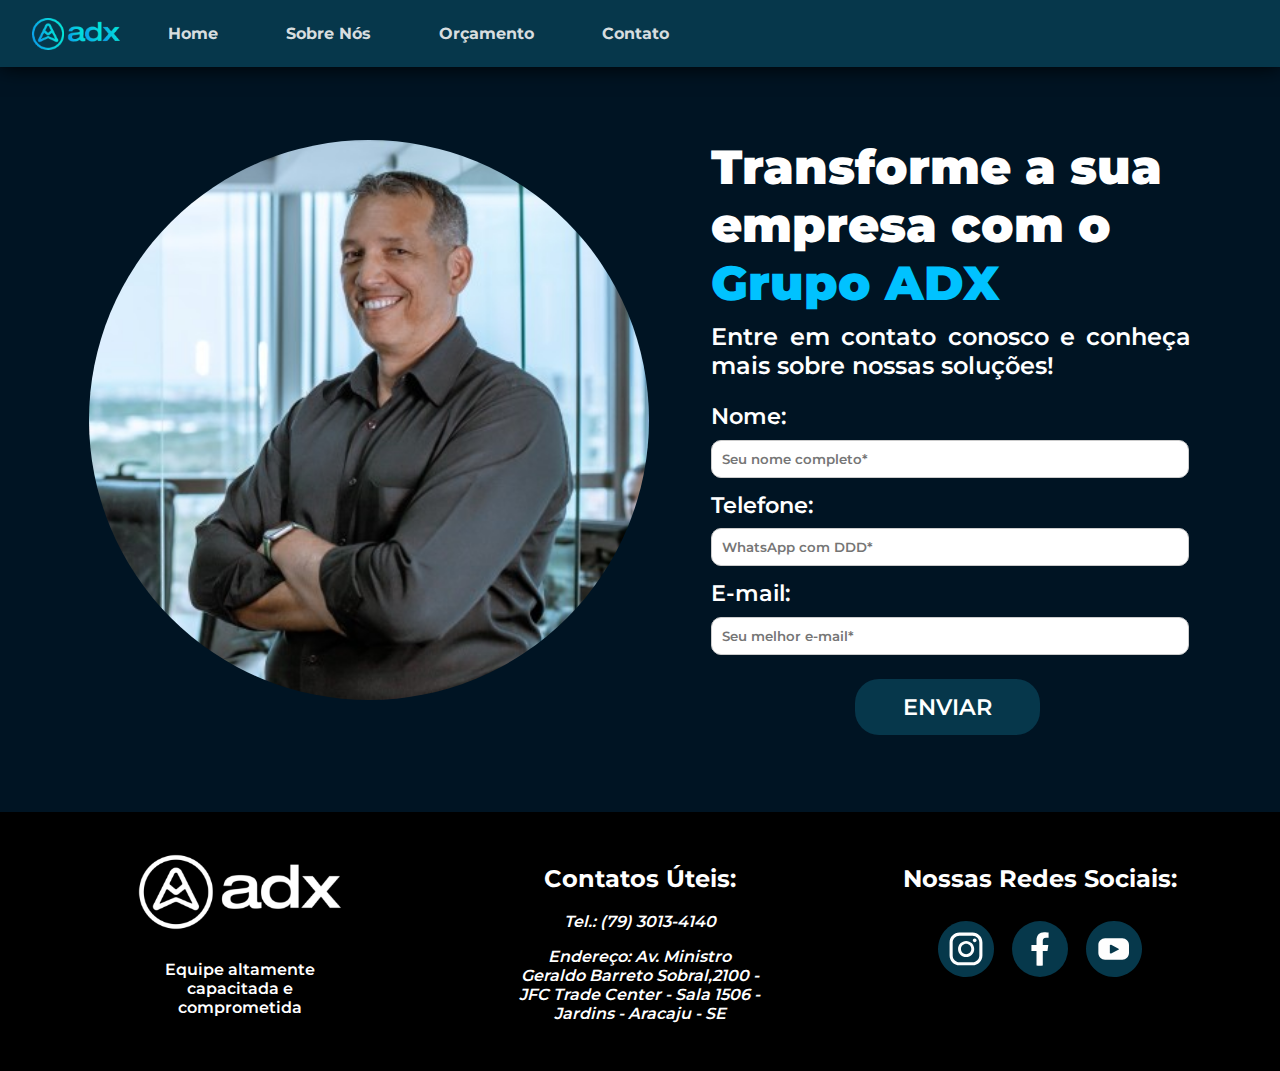
<file: contato.html>
<!DOCTYPE html>
<html lang="pt-br">
<head>
    <meta charset="UTF-8">
    <meta name="viewport" content="width=device-width, initial-scale=1.0">
    <title>Contato</title>
    <link rel="stylesheet" href="contato.css">
</head>
<body>
    <header>
        <img src="Imagens/logo-adx.png" alt="Logo ADX">        
        <div class="nav">
            <a href="index.html">Home</a>
            <a href="sobre.html">Sobre Nós</a>
            <a href="orcamento.html">Orçamento</a>
            <a href="contato.html">Contato</a>
        </div>
    </header>        
    <main>
        <img src="Imagens/contato-img.jpg" alt="Imagem do Grupo ADX">
        <div class="main-right">
            <h1>Transforme a sua<br>empresa com o<br><span>Grupo ADX</span> </h1>
            <h2>Entre em contato conosco e conheça mais sobre nossas soluções!</h2>
            <p>Nome:</p>
            <div class="inputs">
                <form action="#">
                    <input type="text" name="nome" placeholder="Seu nome completo*">
                </form>
                <p>Telefone:</p>
                <form action="#">
                    <input type="tel" name="telefone" placeholder="WhatsApp com DDD*">
                </form>
                <p>E-mail:</p>
                <form action="#">
                    <input type="email" name="email" placeholder="Seu melhor e-mail*">
                </form>
            </div>
            <a href="#">
                <button class="button">
                    <span class="button-content">ENVIAR</span>
                </button>
            </a>
    </main>
    <footer>
        <div class="footer-left">
            <img src="Imagens/logo-adx-footer.png" alt="Logo ADX">
            <p>Equipe altamente<br>capacitada e<br>comprometida 
            </p>
        </div>
        <div class="footer-mid">
            <h2>Contatos Úteis:</h2>
            <p><i>Tel.: (79) 3013-4140</i></p>
            <p><i>Endereço: Av. Ministro<br>Geraldo Barreto Sobral,2100 -<br>JFC Trade Center - Sala 1506 -<br>Jardins - Aracaju - SE</i></p>
        </div>
        <div class="footer-right">
            <h2>Nossas Redes Sociais:</h2>
            <div class="redes">
                <a href="https://www.instagram.com/grupo.adx/" class="button2" target="_blank"><img src="Imagens/logo-insta.svg" alt="Logo Instagram"></a>
                <a href="https://www.facebook.com/ADXTI/?locale=pt_BR" class="button2" target="_blank"><img src="Imagens/logo-face.svg" alt="Logo Facebook"></a>
                <a href="https://www.youtube.com/channel/UCEI22GTWsLaB7lqHGfcXmxw/videos" class="button2" target="_blank"><img src="Imagens/logo-ytb.svg" alt="Logo Youtube"></a>
            </div>
        </div>
    </footer>
</body>
</html>
</file>
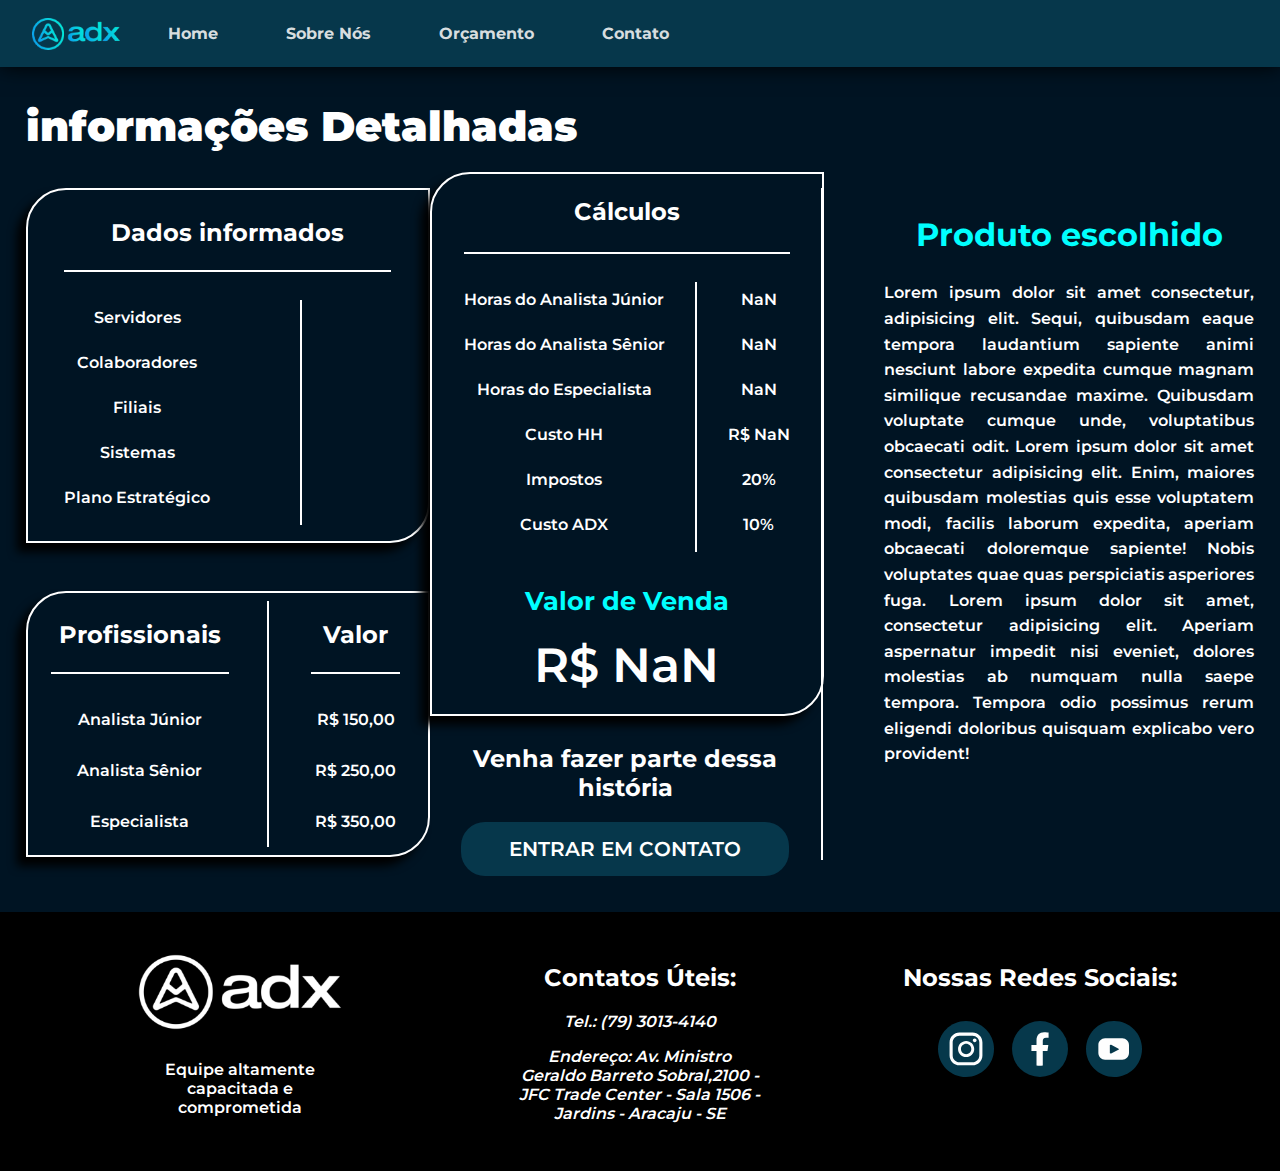
<file: info.html>
<!DOCTYPE html>
<html lang="pt-br">
<head>
    <meta charset="UTF-8">
    <meta name="viewport" content="width=device-width, initial-scale=1.0">
    <title>Informações detalhadas</title>
    <link rel="stylesheet" href="info.css">
</head>
<body>
    <header>
        <img src="Imagens/logo-adx.png" alt="Logo ADX">        
        <div class="nav">
            <a href="index.html">Home</a>
            <a href="sobre.html">Sobre Nós</a>
            <a href="orcamento.html">Orçamento</a>
            <a href="contato.html">Contato</a>
        </div>        
    </header>
    <main>
        <div class="main-titulo">
            <h1>informações Detalhadas</h1>
        </div>

        <section class="main-dados">            
            <div class="dados-left">
                <div class="dados-informados">
                    <h2>Dados informados</h2>
                    <div class= "inputs">
                        <div class="inputs1-left">
                            <p>Servidores</p>
                            <p>Colaboradores</p>
                            <p>Filiais</p>
                            <p>Sistemas</p>
                            <p>Plano Estratégico</p>
                        </div>
                        <hr>
                        <div class="inputs1-right">
                            <p id="infoServidores"></p>
                            <p id="infoColaboradores"></p>
                            <p id="infoFiliais"></p>
                            <p id="infoSistemas"></p>
                            <p id="infoPlanoEstrategico"></p>
                        </div>
                    </div>
                </div>
                <div class="profissionais">
                    <div class="inputs2-left">
                        <h2>Profissionais</h2>
                        <p>Analista Júnior</p>
                        <p>Analista Sênior</p>
                        <p>Especialista</p>
                    </div>
                    <div class="inputs2-right">
                        <h2>Valor</h2>
                        <p>R$ 150,00</p>
                        <p>R$ 250,00</p>
                        <p>R$ 350,00</p>
                    </div>
                </div>
            </div>            
            
                <div class="dados-mid">
                    <div class="calculos">
                        <h2>Cálculos</h2>
                        <div class= "inputs">
                            <div class="inputs3-left">
                                <p>Horas do Analista Júnior</p>
                                <p>Horas do Analista Sênior</p>
                                <p>Horas do Especialista</p>
                                <p>Custo HH</p>
                                <p>Impostos</p>
                                <p>Custo ADX</p>
                            </div>
                            <hr>
                            <div class="inputs3-right">
                                <p id="horasAnalistaJunior"></p>
                                <p id="horasAnalistaSenior"></p>
                                <p id="horasEspecialista"></p>
                                <p id="custoHH"></p>
                                <p>20%</p>
                                <p>10%</p>
                            </div>
                        </div>
                        <div class="sub-titulo-calculo">
                            <h3>Valor de Venda</h3>
                            <p id="valortotal"><span>R$</span> XX,XX</p>
                        </div>
                    </div>
                    <div class="contato">
                        <h2 class="titulo-button">Venha fazer parte dessa história</h2>
                        <a href="contato.html">
                            <button class="button">
                                <span class="button-content">ENTRAR EM CONTATO</span>
                            </button>
                        </a>
                    </div>
                </div>
            
            <div class="dados-right">
                <h2>Produto escolhido</h2>
                <p>Lorem ipsum dolor sit amet consectetur, adipisicing elit. Sequi, quibusdam eaque tempora laudantium sapiente animi nesciunt labore expedita cumque magnam similique recusandae maxime. Quibusdam voluptate cumque unde, voluptatibus obcaecati odit. Lorem ipsum dolor sit amet consectetur adipisicing elit. Enim, maiores quibusdam molestias quis esse voluptatem modi, facilis laborum expedita, aperiam obcaecati doloremque sapiente! Nobis voluptates quae quas perspiciatis asperiores fuga. Lorem ipsum dolor sit amet, consectetur adipisicing elit. Aperiam aspernatur impedit nisi eveniet, dolores molestias ab numquam nulla saepe tempora. Tempora odio possimus rerum eligendi doloribus quisquam explicabo vero provident!</p>
            </div>
        </section>
    </main>
    <footer>
        <div class="footer-left">
            <img src="Imagens/logo-adx-footer.png" alt="Logo ADX">
            <p>Equipe altamente<br>capacitada e<br>comprometida 
            </p>
        </div>
        <div class="footer-mid">
            <h2>Contatos Úteis:</h2>
            <p><i>Tel.: (79) 3013-4140</i></p>
            <p><i>Endereço: Av. Ministro<br>Geraldo Barreto Sobral,2100 -<br>JFC Trade Center - Sala 1506 -<br>Jardins - Aracaju - SE</i></p>
        </div>
        <div class="footer-right">
            <h2>Nossas Redes Sociais:</h2>
            <div class="redes">
                <a href="https://www.instagram.com/grupo.adx/" class="button2" target="_blank"><img src="Imagens/logo-insta.svg" alt="Logo Instagram"></a>
                <a href="https://www.facebook.com/ADXTI/?locale=pt_BR" class="button2" target="_blank"><img src="Imagens/logo-face.svg" alt="Logo Facebook"></a>
                <a href="https://www.youtube.com/channel/UCEI22GTWsLaB7lqHGfcXmxw/videos" class="button2" target="_blank"><img src="Imagens/logo-ytb.svg" alt="Logo Youtube"></a>
            </div>
        </div>
    </footer>
<script>
        var infoServidores = localStorage.getItem('quantidadeServidores');
        var infoColaboradores = localStorage.getItem('numColaboradores');
        var infoFiliais = localStorage.getItem('numFiliais');
        var infoSistemas = localStorage.getItem('sistemasUtilizados');
        var infoPlanoEstrategico = localStorage.getItem('planoEstrategico');

        // Exibir os valores recuperados
        document.getElementById('infoServidores').textContent = infoServidores;
        document.getElementById('infoColaboradores').textContent = infoColaboradores;
        document.getElementById('infoFiliais').textContent = infoFiliais;
        document.getElementById('infoSistemas').textContent = infoSistemas;
        document.getElementById('infoPlanoEstrategico').textContent = infoPlanoEstrategico;

        var horasAnalistaJunior = parseInt(infoServidores) * 4 +
                          parseInt(infoColaboradores) * 2 +
                          parseInt(infoFiliais) * 8 +
                          parseInt(infoSistemas) * 4;

if (infoPlanoEstrategico === "Sim") {
    horasAnalistaJunior += 8;
}
        var horasAnalistaSenior = parseInt(horasAnalistaJunior) * 0.4;
        var horasEspecialista = parseInt(horasAnalistaJunior) * 0.3;

        var custoHH = horasAnalistaJunior * 150 + horasAnalistaSenior * 250 + horasEspecialista * 350;

        // Exibir os resultados
        document.getElementById('horasAnalistaJunior').textContent = horasAnalistaJunior.toFixed(2).replace(".",",");
        document.getElementById('horasAnalistaSenior').textContent = horasAnalistaSenior.toFixed(2).replace(".",",");
        document.getElementById('horasEspecialista').textContent = horasEspecialista.toFixed(2).replace(".",",");
        document.getElementById('custoHH').textContent = "R$ " + custoHH.toLocaleString('pt-BR', {minimumFractionDigits: 2});

        var imposto = custoHH * 0.2;
        var custoADX = custoHH * 0.1;

        var valortotal = custoHH + imposto + custoADX;
        document.getElementById('valortotal').textContent = "R$ " + valortotal.toLocaleString('pt-BR', {minimumFractionDigits: 2});

</script>
</body>
</html>
</file>
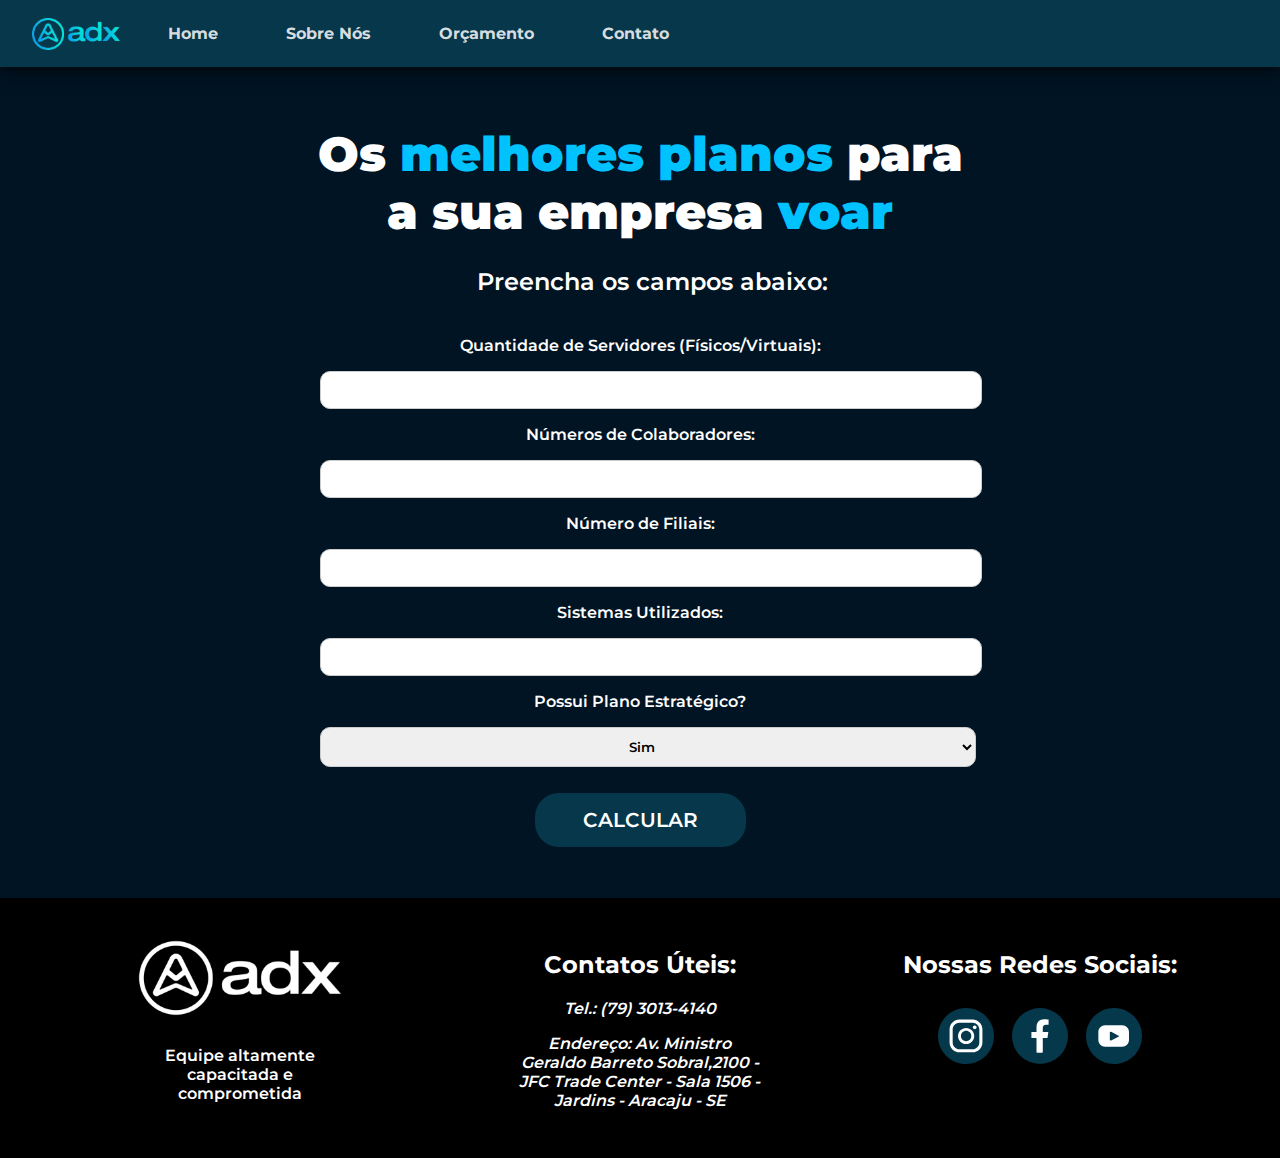
<file: orcamento.html>
<!DOCTYPE html>
<html lang="pt-br">
<head>
    <meta charset="UTF-8">
    <meta name="viewport" content="width=device-width, initial-scale=1.0">
    <title>Orçamento</title>
    <link rel="stylesheet" href="orcamento.css">
</head>
<body>
    <header>
        <img src="Imagens/logo-adx.png" alt="Logo ADX">        
        <div class="nav">
            <a href="index.html">Home</a>
            <a href="sobre.html">Sobre Nós</a>
            <a href="orcamento.html">Orçamento</a>
            <a href="contato.html">Contato</a>
        </div>
    </header>
<main>
    <div>
        <h1>Os <span style="color: #00C2FF;">melhores planos</span> para<br> a sua empresa <span style="color: #00C2FF;">voar</span></h1>
    </div>
    <h3>Preencha os campos abaixo:</h3>
    <div class="inputs">
                <p class="input-p">Quantidade de Servidores &#40;Físicos/Virtuais&#41;:</p>
                <form action="#">
                    <input type="number" name="texto" id="quantidadeServidores">
                </form>
                <p class="input-p">Números de Colaboradores:</p>
                <form action="#">
                    <input type="number" name="texto" id="numColaboradores">
                </form>
                <p class="input-p">Número de Filiais:</p>
                <form action="#">
                    <input type="number" name="texto" id="numFiliais">
                </form>
                <p class="input-p">Sistemas Utilizados:</p>
                <form action="#">
                    <input type="number" name="texto" id="sistemasUtilizados">
                </form>
                <p class="input-p">Possui Plano Estratégico?</p>
                <form action="#">
                    <select id="planoEstrategico" name="opcao">
                        <option value="Sim">Sim</option>
                        <option value="Não">Não</option>
                    </select>
                </form>
        </div>
        <a href="#" class="button-calculo">
            <button class="button" onclick="coletarInformacoes()">
                <span class="button-content">CALCULAR</span>

            </button>
        </a>
</main>
<footer>
    <div class="footer-left">
        <img src="Imagens/logo-adx-footer.png" alt="Logo ADX">
        <p>Equipe altamente<br>capacitada e<br>comprometida 
        </p>
    </div>
    <div class="footer-mid">
        <h2>Contatos Úteis:</h2>
        <p><i>Tel.: (79) 3013-4140</i></p>
        <p><i>Endereço: Av. Ministro<br>Geraldo Barreto Sobral,2100 -<br>JFC Trade Center - Sala 1506 -<br>Jardins - Aracaju - SE</i></p>
    </div>
    <div class="footer-right">
        <h2>Nossas Redes Sociais:</h2>
        <div class="redes">
            <a href="https://www.instagram.com/grupo.adx/" class="button2" target="_blank"><img src="Imagens/logo-insta.svg" alt="Logo Instagram"></a>
            <a href="https://www.facebook.com/ADXTI/?locale=pt_BR" class="button2" target="_blank"><img src="Imagens/logo-face.svg" alt="Logo Facebook"></a>
            <a href="https://www.youtube.com/channel/UCEI22GTWsLaB7lqHGfcXmxw/videos" class="button2" target="_blank"><img src="Imagens/logo-ytb.svg" alt="Logo Youtube"></a>
        </div>
    </div>
</footer>
<script>
    function coletarInformacoes() {
        // Obter valores dos campos
        var quantidadeServidores = document.getElementById('quantidadeServidores').value;
        var numColaboradores = document.getElementById('numColaboradores').value;
        var numFiliais = document.getElementById('numFiliais').value;
        var sistemasUtilizados = document.getElementById('sistemasUtilizados').value;
        var planoEstrategico = document.getElementById('planoEstrategico').value;

                // Verificar se todos os campos estão preenchidos
        if (quantidadeServidores === "" || numColaboradores === "" || numFiliais === "" || sistemasUtilizados === "" || planoEstrategico === "") {
            alert("Por favor, preencha todos os campos antes de calcular.");
            return;
        }

        // Armazenar os valores no localStorage
        localStorage.setItem('quantidadeServidores', quantidadeServidores);
        localStorage.setItem('numColaboradores', numColaboradores);
        localStorage.setItem('numFiliais', numFiliais);
        localStorage.setItem('sistemasUtilizados', sistemasUtilizados);
        localStorage.setItem('planoEstrategico', planoEstrategico);
        window.location.href = 'info.html';
    }
      
</script>
</body>
</html>
</file>
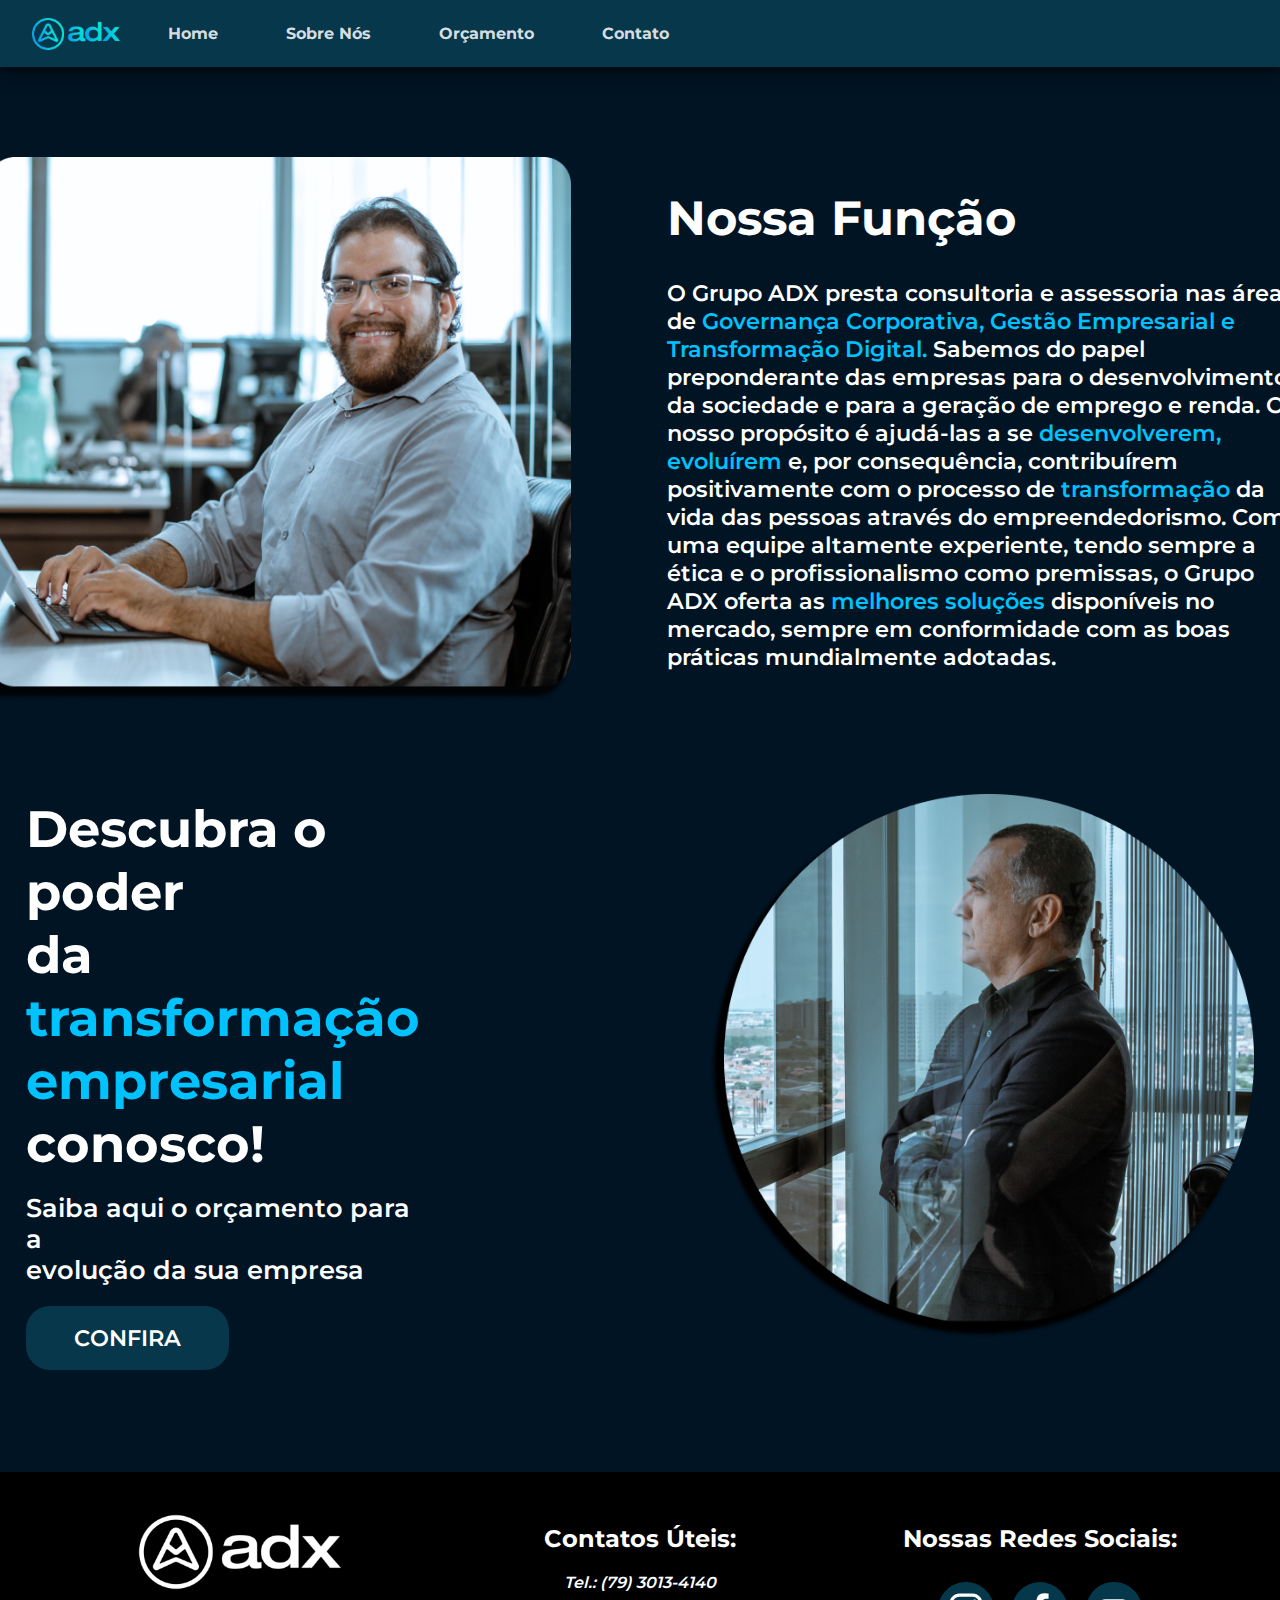
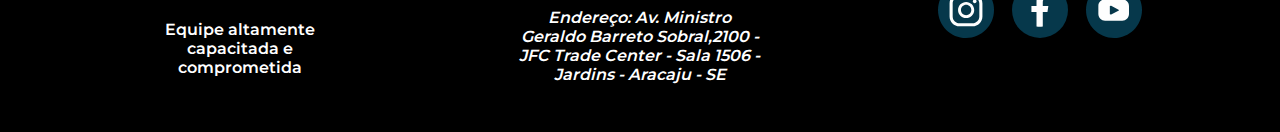
<file: sobre.html>
<!DOCTYPE html>
<html lang="pt-br">
<head>
    <meta charset="UTF-8">
    <meta name="viewport" content="width=device-width, initial-scale=1.0">
    <link rel="stylesheet" href="https://fonts.googleapis.com/css?family=Montserrat">
    <link rel="stylesheet" href="sobre.css">
    <title>Home</title>
</head>
<body>
    <header>
        <img src="Imagens/logo-adx.png" alt="Logo ADX">        
        <div class="nav">
            <a href="index.html">Home</a>
            <a href="sobre.html">Sobre Nós</a>
            <a href="orcamento.html">Orçamento</a>
            <a href="contato.html">Contato</a>
        </div>        
    </header>
    <main>
        <div class="main-1">
            <img src="Imagens/sobre-img1.png" alt="adx">            
            <div class="main-right">
                <h1>Nossa Função</h1>
                <p>O Grupo ADX presta consultoria e assessoria nas áreas de <span style="color: #00C2FF;">Governança Corporativa, Gestão Empresarial e Transformação Digital.</span>  Sabemos do papel preponderante das empresas para o desenvolvimento da sociedade e para a geração de emprego e renda. O nosso propósito é ajudá-las a se <span style="color: #00C2FF;">desenvolverem, evoluírem</span>  e, por consequência, contribuírem positivamente com o processo de <span style="color: #00C2FF;">transformação</span>  da vida das pessoas através do empreendedorismo. Com uma equipe altamente experiente, tendo sempre a ética e o profissionalismo como premissas, o Grupo ADX oferta as <span style="color: #00C2FF;">melhores soluções</span>  disponíveis no mercado, sempre em conformidade com as boas práticas mundialmente adotadas.</p>
            </div>
        </div>
        <div class="main-2">
            <div class="main-left">
                <h1>Descubra o poder<br>da <span style="color: #00C2FF;"> transformação<br>empresarial</span><br> conosco!</h1>
                <h2>Saiba aqui o orçamento para a<br>evolução da sua empresa</h2>
                <a href="orcamento.html">
                    <button class="button">
                        <span class="button-content">CONFIRA</span>
                    </button>
                </a>
            </div>        
            <img src="Imagens/sobre-img2.png" alt="adx2">             
        </div>
    </main>
    <footer>
        <div class="footer-left">
            <img src="Imagens/logo-adx-footer.png" alt="Logo ADX">
            <p>Equipe altamente<br>capacitada e<br>comprometida 
            </p>
        </div>
        <div class="footer-mid">
            <h2>Contatos Úteis:</h2>
            <p><i>Tel.: (79) 3013-4140</i></p>
            <p><i>Endereço: Av. Ministro<br>Geraldo Barreto Sobral,2100 -<br>JFC Trade Center - Sala 1506 -<br>Jardins - Aracaju - SE</i></p>
        </div>
        <div class="footer-right">
            <h2>Nossas Redes Sociais:</h2>
            <div class="redes">
                <a href="https://www.instagram.com/grupo.adx/" class="button2" target="_blank"><img src="Imagens/logo-insta.svg" alt="Logo Instagram"></a>
                <a href="https://www.facebook.com/ADXTI/?locale=pt_BR" class="button2" target="_blank"><img src="Imagens/logo-face.svg" alt="Logo Facebook"></a>
                <a href="https://www.youtube.com/channel/UCEI22GTWsLaB7lqHGfcXmxw/videos" class="button2" target="_blank"><img src="Imagens/logo-ytb.svg" alt="Logo Youtube"></a>
            </div>
        </div>
    </footer>
    
</body>
</html>
</file>
<file: contato.css>
@font-face {
    font-family: titulo-mont;
    src: url(Fontes/Montserrat-Black.ttf); 
}
@font-face {
    font-family: texto1-mont;
    src: url(Fontes/Montserrat-Bold.ttf);
}
@font-face {
    font-family: texto2-mont;
    src: url(Fontes/Montserrat-SemiBold.ttf);
}body{
    margin: 0;
    padding: 0;
    max-width: 100%;
    background-color: #001423;
    display: flex;
    flex-direction: column;
}
header{
    background-color: #06374b;
    display: flex;
    height: 4.2em;
    align-items: center;
    width: 100%;
    box-shadow: 0px 0px 20px black;
}
header img{
    height: 2em;
    padding: 2%;
    margin-left: 0.5%;
    margin-right: 1.5%;
}
header a{
    margin-right: 3.5rem;
    position: relative;
    text-decoration: none;
    color: rgba(245, 245, 245, 0.89);
    font-family: texto1-mont;
    padding: 0px 4px;
}
header a::after{
    content: "";
    position: absolute;
    background-color: aqua;
    height: 2px;
    width: 0;
    left: 0;
    bottom: -10px;
    transition: 0.5s;
}
header a:hover{
    color: white;
}
header a:hover::after{
    width: 100%;
}
main{
    display: flex;
    align-items: center;
    justify-content: space-evenly;
    margin-top: 1%;
    margin-bottom: 4%;
    padding: 2%;
}
.main-right{
    max-width: 30rem;
}
main h1{
    color: white;
    font-family: titulo-mont;
    font-size: 3em;
    margin-bottom: -2%;
}
h1 span{
    color: #00C2FF;
}
h2{
    color: white;
    font-family: texto2-mont;
    font-size: 1.5em;
    text-align: justify;
}
main p{
    color: white;
    font-family: texto2-mont;
    font-size: 1.4em;
    margin-bottom: 2%;
}
main img{
    width: 35em;
    height: 35em;
    border-radius: 50%;
    object-fit: cover;
}
.inputs{
    margin-bottom: 7%;
}
form{
    width: 95%;
    margin-bottom: -2%;
}
input{
    width: 100%;
    padding: 10px;
    border: 1px solid #ccc;
    border-radius: 10px;
    font-family: texto2-mont;
}
.button {
    position: relative;
    overflow: hidden;
    height: 3.5rem;
    width: auto;
    margin-left: 30%;
    cursor: pointer;
    padding: 0 3rem;
    font-family: texto2-mont;
    font-size: 1.4em;
    border-radius: 1.5rem;
    background: #06374b;
    background-size: 400%;
    color: #ffffff;
    border: none;
  }
  
.button:hover::before {
    transform: scaleX(1);
  }
  
.button-content {
    position: relative;
    z-index: 1;
  }
  
.button::before {
    content: '';
    position: absolute;
    top: 0;
    left: 0;
    transform: scaleX(0);
    transform-origin: 0 50%;
    width: 100%;
    height: inherit;
    border-radius: inherit;
    background: linear-gradient(
      82.3deg,
      rgb(3, 113, 146) 10.8%,
      rgba(0, 194, 255, 1.0) 94.3%
    );
    transition: all 0.5s;
}

footer{
    display: flex;
    justify-content: space-around;
    background-color: black;
    bottom: 0;
    padding: 2rem;
    box-sizing: border-box;
}
.footer-left img{
    height: 6em;
}
footer p{
    color: white;
    text-align: center;
    font-family: texto2-mont;
    font-size: 1rem;
}
footer h2{
    color: white;
    font-family: texto1-mont;
    font-size: 1.5rem;
    text-align: center;
}
.redes{
    display: flex;
    justify-content: center;
}
.redes img{
    height: 3.5em;
    margin: 9px;
}
.button2 {
    border-radius: 50%;
}
   
.button2:hover {
    background-position: right center;
    background-size: 200% auto;
    -webkit-animation: pulse 2s infinite;
    animation: pulse512 1.5s infinite;
}
   
@keyframes pulse512 {
    0% {
     box-shadow: 0 0 0 0 #05bada66;
    }
   
    70% {
     box-shadow: 0 0 0 10px rgb(218 103 68 / 0%);
    }
   
    100% {
     box-shadow: 0 0 0 0 rgb(218 103 68 / 0%);
    }
}
</file>
<file: info.css>
@font-face {
    font-family: titulo-mont;
    src: url(Fontes/Montserrat-Black.ttf);
}
@font-face {
    font-family: texto1-mont;
    src: url(Fontes/Montserrat-Bold.ttf);
}
@font-face {
    font-family: texto2-mont;
    src: url(Fontes/Montserrat-SemiBold.ttf);
}

body{
    margin: 0;
    padding: 0;
    max-width: 100%;
    background-color: #001423;
    display: flex;
    flex-direction: column;
}
header{
    background-color: #06374b;
    display: flex;
    height: 4.2em;
    align-items: center;
    width: 100%;
    box-shadow: 0px 0px 20px black;
}
header img{
    height: 2em;
    padding: 2%;
    margin-left: 0.5%;
    margin-right: 1.5%;
}
header a{
    margin-right: 3.5rem;
    position: relative;
    text-decoration: none;
    color: rgba(245, 245, 245, 0.89);
    font-family: texto1-mont;
    padding: 0px 4px;
}
header a::after{
    content: "";
    position: absolute;
    background-color: aqua;
    height: 2px;
    width: 0;
    left: 0;
    bottom: -10px;
    transition: 0.5s;
}
header a:hover{
    color: white;
}
header a:hover::after{
    width: 100%;
}


main{
    display: flex;
    flex-direction: column;
    justify-content: space-around;
    margin-top: -1.5%;
    margin-bottom: 2%;
    padding: 2%;
}
.main-titulo h1{
    color: white;
    font-family: titulo-mont;
    margin-bottom: 3%;
    font-size: 2.6em;
}
.main-dados{
    display: flex;
    justify-content: space-around;
    align-items: initial;
}
.dados-left{
    height: 42rem;
}
.dados-informados{
    border: 2px solid white;
    border-radius: 40px 0px 40px 0px;
    box-shadow: -9px 9px 10px black;
    padding: 0.5em;
    margin-bottom: 3em;
    display: flex;
    flex-direction: column;
    justify-content: center;
    align-items: center;
    width: 24em;
}
.dados-informados h2{
    color: white;
    text-align: center;
    font-family: texto1-mont;
    border-bottom: 2px solid white;
    padding-bottom: 1.4rem;
    width: 85%;
}
.inputs{
    display: flex;
    width: 85%;
    justify-content: space-around;
}
.inputs1-left p, .inputs1-right p{
    padding-bottom: 10px;
    color: white;
    text-align: center;
    font-family: texto2-mont;
}
hr{
    border: 1px solid white;
}
.profissionais{
    border: 2px solid white;
    border-radius: 40px 0px 40px 0px;
    box-shadow: -9px 9px 10px black;
    padding: 0.5em;
    display: flex;
    align-items: center;
    justify-content: space-around;
    width: 24em;
}
.inputs2-left{
    display: flex;
    flex-direction: column;
    align-items: center;
    color: white;
    font-family: texto2-mont;
    text-align: center;
    border-right: 2px solid white;
    padding-right: 12%;
}
.inputs2-right{
    display: flex;
    flex-direction: column;
    align-items: center;
    color: white;
    font-family: texto2-mont;
    text-align: center;
}
.profissionais h2{
    font-family: texto1-mont;
    border-bottom: 2px solid white;
    padding-bottom: 1.4rem;
    width: 110%;
}
.dados-mid{
    display: flex;
    flex-direction: column;
    justify-content: center;
    height: 42rem;
}
.calculos{
    border: 2px solid white;
    border-radius: 40px 0px 40px 0px;
    box-shadow: -9px 9px 10px black;
    padding: 0.8%;
    margin-bottom: 2%;
    display: flex;
    flex-direction: column;
    justify-content: center;
    align-items: center;
    width: 24em;
}
.calculos h2{
    color: white;
    text-align: center;
    font-family: texto1-mont;
    border-bottom: 2px solid white;
    padding-bottom: 1.6rem;
    width: 85%;
}
.inputs3-left p, .inputs3-right p{
    padding-bottom: 10px;
    color: white;
    text-align: center;
    font-family: texto2-mont;
}
.sub-titulo-calculo{
    margin-bottom: -8%;
}
.sub-titulo-calculo h3{
    text-align: center;
    color: aqua;
    font-family: texto1-mont;
    font-size: 1.6em;
    margin-bottom: -14%;
}
.sub-titulo-calculo p{
    text-align: center;
    color: white;
    font-family: texto2-mont;
    font-size: 3rem;
}
span{
    font-size: 1.4rem;
}
.contato{
    display: flex;
    flex-direction: column;
    align-items: center;
}
.titulo-button{
    color: white;
    font-family: texto1-mont;
    text-align: center;
}
.button {
    position: relative;
    overflow: hidden;
    height: 3.4rem;
    width: auto;
    cursor: pointer;
    padding: 0 3rem;
    font-family: texto2-mont;
    border-radius: 1.5rem;
    background: #06374b;
    background-size: 400%;
    color: #ffffff;
    border: none;
}

.button:hover::before {
    transform: scaleX(1);
}
  
.button-content{
    position: relative;
    z-index: 1;
    font-size: 1.5em;
}
  
.button::before {
    content: '';
    position: absolute;
    top: 0;
    left: 0;
    transform: scaleX(0);
    transform-origin: 0 50%;
    width: 100%;
    height: inherit;
    border-radius: inherit;
    background: linear-gradient(
      82.3deg,
      rgb(3, 113, 146) 10.8%,
      rgba(0, 194, 255, 1.0) 94.3%
    );
    transition: all 0.5s;
}
.dados-right{
    width: 24em;
    border-left: 2px solid white;
    padding-left: 5%;
}
.dados-right h2{
    color:aqua;
    font-family: texto1-mont;
    text-align: center;
    font-size: 2rem;   
}
.dados-right p{
    color: white;
    font-family: texto2-mont;
    text-align: justify;
    line-height: 1.6;
}



footer{
    display: flex;
    justify-content: space-around;
    background-color: black;
    bottom: 0;
    padding: 2rem;
    box-sizing: border-box;
}
.footer-left img{
    height: 6em;
}
footer p{
    color: white;
    text-align: center;
    font-family: texto2-mont;
    font-size: 1rem;
}
footer h2{
    color: white;
    font-family: texto1-mont;
    font-size: 1.5rem;
    text-align: center;
}
.redes{
    display: flex;
    justify-content: center;
}
.redes img{
    height: 3.5em;
    margin: 9px;
}
.button2 {
    border-radius: 50%;
}
   
.button2:hover {
    background-position: right center;
    background-size: 200% auto;
    -webkit-animation: pulse 2s infinite;
    animation: pulse512 1.5s infinite;
}
   
@keyframes pulse512 {
    0% {
     box-shadow: 0 0 0 0 #05bada66;
    }
   
    70% {
     box-shadow: 0 0 0 10px rgb(218 103 68 / 0%);
    }
   
    100% {
     box-shadow: 0 0 0 0 rgb(218 103 68 / 0%);
    }
}
</file>
<file: orcamento.css>
@font-face {
    font-family: titulo-mont;
    src: url(Fontes/Montserrat-Black.ttf); 
}
@font-face {
    font-family: texto1-mont;
    src: url(Fontes/Montserrat-Bold.ttf);
}
@font-face {
    font-family: texto2-mont;
    src: url(Fontes/Montserrat-SemiBold.ttf);
}

body{
    margin: 0;
    padding: 0;
    max-width: 100%;
    background-color: #001423;
    display: flex;
    flex-direction: column;
}

header{
    background-color: #06374b;
    display: flex;
    height: 4.2em;
    align-items: center;
    width: 100%;
    box-shadow: 0px 0px 20px black;
}
header img{
    height: 2em;
    padding: 2%;
    margin-left: 0.5%;
    margin-right: 1.5%;
}
header a{
    margin-right: 3.5rem;
    position: relative;
    text-decoration: none;
    color: rgba(245, 245, 245, 0.89);
    font-family: texto1-mont;
    padding: 0px 4px;
}
header a::after{
    content: "";
    position: absolute;
    background-color: aqua;
    height: 2px;
    width: 0;
    left: 0;
    bottom: -10px;
    transition: 0.5s;
}
header a:hover{
    color: white;
}
header a:hover::after{
    width: 100%;
}
main{
    margin-bottom: 4%;
    margin-top: 2.5%
}
main h1{
    color: white;
    font-family: titulo-mont;
    font-size: 3em;
    margin-bottom: -2%;
    align-items: center;
    justify-content: center;
    text-align: center;
    margin-top: 1%;
    margin-bottom: 0,5%;
    padding: 1%;
}

h3{
    color: white;
    font-family: texto2-mont;
    font-size: 1.5em;
    align-items: center;
    justify-content: center;
    text-align: center;
    padding-left: 24px;
    padding-top: 15px;
}

.input-p{
    font-family: texto2-mont;
    color: white;
    align-items: center;
    justify-content: center;
    text-align: center;

}

.inputs{
    margin-bottom: 2%;
    display: flex;
    align-items: center;
    flex-direction: column;
}

form{
    width: 50%;
}

input{
    text-align: center;
    width: 100%;
    padding: 10px;
    border: 1px solid #ccc;
    border-radius: 10px;
    display: flex;
    align-items: center;
    justify-content: center;
    font-family: texto2-mont;
}

.box-orcamentos{
    display: flex;
    justify-content: space-around;
    padding: 3%;
}

.price{
    border-bottom: 2px solid white;
    width: 100%;
    padding-bottom: 6px;
}

.box-left{
    display: flex;
    flex-direction: column;
    align-items: center;
    justify-content: center;
    font-family: texto2-mont;
    text-align: center;
    font-size: 1.2em;
    color:white;
    padding: 2%;
    border-radius: 40px 0px 40px 0px;
    border: 2px solid;
    border-color: #ffffff;
    box-shadow: -9px 9px 5px 2px #000000d4;
    width: 15em;
    height: 28em;
}

.box-center{
    display: flex;
    flex-direction: column;
    align-items: center;
    justify-content: center;
    font-family: texto2-mont;
    text-align: center;
    font-size: 1.2em;
    color:white;
    padding: 2%;
    border-radius: 40px 0px 40px 0px;
    border: 2px solid;
    border-color: #ffffff;
    box-shadow: -9px 9px 5px 2px #000000d4;
    width: 15em;
    height: 28em;
}

.box-right{
    display: flex;
    flex-direction: column;
    align-items: center;
    justify-content: center;
    font-family: texto2-mont;
    text-align: center;
    font-size: 1.2em;
    color:white;
    padding: 2%;
    border-radius: 40px 0px 40px 0px;
    border: 2px solid;
    border-color: #ffffff;
    box-shadow: -9px 9px 5px 2px #000000d4;
    width: 15em;
    height: 28em;
}
.end-main{
    display: flex;
    align-items: center;
}
hr{
    border: 2px solid white;
    width: 25rem;
}


.button {
    position: relative;
    overflow: hidden;
    height: 3.4rem;
    width: auto;
    cursor: pointer;
    padding: 0 3rem;
    font-family: texto2-mont;
    border-radius: 1.5rem;
    background: #06374b;
    background-size: 400%;
    color: #ffffff;
    border: none;
}

.button:hover::before {
    transform: scaleX(1);
}
  
.button-content{
    position: relative;
    z-index: 1;
    font-size: 1.5em;
}
  
.button::before {
    content: '';
    position: absolute;
    top: 0;
    left: 0;
    transform: scaleX(0);
    transform-origin: 0 50%;
    width: 100%;
    height: inherit;
    border-radius: inherit;
    background: linear-gradient(
      82.3deg,
      rgb(3, 113, 146) 10.8%,
      rgba(0, 194, 255, 1.0) 94.3%
    );
    transition: all 0.5s;
}

.button-contato2{
    display: flex;
    flex-direction: column;
    align-items: center;
    text-decoration: none;
}

.button-calculo{
    display: flex;
    flex-direction: column;
    align-items: center;
    text-decoration: none;
}

footer{
    display: flex;
    justify-content: space-around;
    background-color: black;
    bottom: 0;
    padding: 2rem;
    box-sizing: border-box;
}
.footer-left img{
    height: 6em;
}
footer p{
    color: white;
    text-align: center;
    font-family: texto2-mont;
    font-size: 1rem;
}
footer h2{
    color: white;
    font-family: texto1-mont;
    font-size: 1.5rem;
    text-align: center;
}

.redes{
    display: flex;
    justify-content: center;
}
.redes img{
    height: 3.5em;
    margin: 9px;
}
.button2 {
    border-radius: 50%;
}
   
.button2:hover {
    background-position: right center;
    background-size: 200% auto;
    -webkit-animation: pulse 2s infinite;
    animation: pulse512 1.5s infinite;
}

@keyframes pulse512 {
    0% {
     box-shadow: 0 0 0 0 #05bada66;
    }
   
    70% {
     box-shadow: 0 0 0 10px rgb(218 103 68 / 0%);
    }
   
    100% {
     box-shadow: 0 0 0 0 rgb(218 103 68 / 0%);
    }
}

select{
    text-align: center;
    width: 102.5%;
    padding: 10px;
    border: 1px solid #ccc;
    border-radius: 10px;
    display: flex;
    align-items: center;
    justify-content: center;
    font-family: texto2-mont;
}
</file>
<file: sobre.css>
@font-face {
    font-family: titulo-mont;
    src: url(Fontes/Montserrat-Black.ttf);
}
@font-face {
    font-family: texto1-mont;
    src: url(Fontes/Montserrat-Bold.ttf);
}
@font-face {
    font-family: texto2-mont;
    src: url(Fontes/Montserrat-SemiBold.ttf);
}

body{
    margin: 0;
    padding: 0;
    box-sizing: border-box;
    width: 100%;
    background-color: #001423;
    background-size: cover;
    display: flex;
    flex-direction: column;
}


header{
    background-color: #06374b;
    display: flex;
    height: 4.2em;
    align-items: center;
    width: 100%;
    box-shadow: 0px 0px 20px black;
}
header img{
    height: 2em;
    padding: 2%;
    margin-left: 0.5%;
    margin-right: 1.5%;
}
header a{
    margin-right: 3.5rem;
    position: relative;
    text-decoration: none;
    color: rgba(245, 245, 245, 0.89);
    font-family: texto1-mont;
    padding: 0px 4px;
}
header a::after{
    content: "";
    position: absolute;
    background-color: aqua;
    height: 2px;
    width: 0;
    left: 0;
    bottom: -10px;
    transition: 0.5s;
}
header a:hover{
    color: white;
}
header a:hover::after{
    width: 100%;
}
main{
    display: flex;
    flex-direction: column;
    align-items: center;
    justify-content: center;
    margin-top: 5%;
    margin-bottom: 6%;
    padding: 2%;
}
.main-1{
    display: flex;
    align-items: flex-start;
    justify-content: space-around;
    margin-bottom: 5%;
}
.main-1 img{
    height: 34em;
}
.main-right{
    width: 40em;
    margin-left: 6rem;
}

.main-right h1{
    color: white;
    font-family: texto1-mont;
    font-size: 3rem;
}
.main-right p{
    color: white;
    font-family: texto2-mont;
    font-size: 1.4rem;
}
.main-2{
    display: flex;
    align-items: center;
    justify-content: space-around;
}
.main-2 img{
    width: 34em;
}
.main-left{
    margin-right: 18rem;
}
.main-left h1{
    color: white;
    font-family: texto1-mont;
    font-size: 3.2rem;
    margin-bottom: -1%;
}
.main-left h2{
    color: white;
    font-family: texto2-mont;
    font-size: 1.6rem;
}
footer{
    display: flex;
    justify-content: space-around;
    background-color: black;
    bottom: 0;
    padding: 2rem;
    box-sizing: border-box;
}
.footer-left img{
    height: 6em;
}
footer p{
    color: white;
    text-align: center;
    font-family: texto2-mont;
    font-size: 1rem;
}
footer h2{
    color: white;
    font-family: texto1-mont;
    font-size: 1.5rem;
    text-align: center;
}
.redes{
    display: flex;
    justify-content: center;
}
.redes img{
    height: 3.5em;
    margin: 9px;
}
.button2 {
    border-radius: 50%;
}
.button2:hover {
    background-position: right center;
    background-size: 200% auto;
    -webkit-animation: pulse 2s infinite;
    animation: pulse512 1.5s infinite;
}
.button {
    position: relative;
    overflow: hidden;
    height: 4rem;
    cursor:pointer;
    padding: 0 3rem;
    font-family: texto2-mont;
    font-size: 1.4em;
    border-radius: 1.5rem;
    background: #06374b;
    background-size: 400%;
    color: #ffffff;
    border: none;
  }
  
.button:hover::before {
    transform: scaleX(1);
  }
  
.button-content {
    position: relative;
    z-index: 1;
  }
  
.button::before {
    content: '';
    position: absolute;
    top: 0;
    left: 0;
    transform: scaleX(0);
    transform-origin: 0 50%;
    width: 100%;
    height: inherit;
    border-radius: inherit;
    background: linear-gradient(
      82.3deg,
      rgb(3, 113, 146) 10.8%,
      rgba(0, 194, 255, 1.0) 94.3%
    );
    transition: all 0.5s;
}
   
@keyframes pulse512 {
    0% {
     box-shadow: 0 0 0 0 #05bada66;
    }
   
    70% {
     box-shadow: 0 0 0 10px rgb(218 103 68 / 0%);
    }
   
    100% {
     box-shadow: 0 0 0 0 rgb(218 103 68 / 0%);
    }
}
</file>
